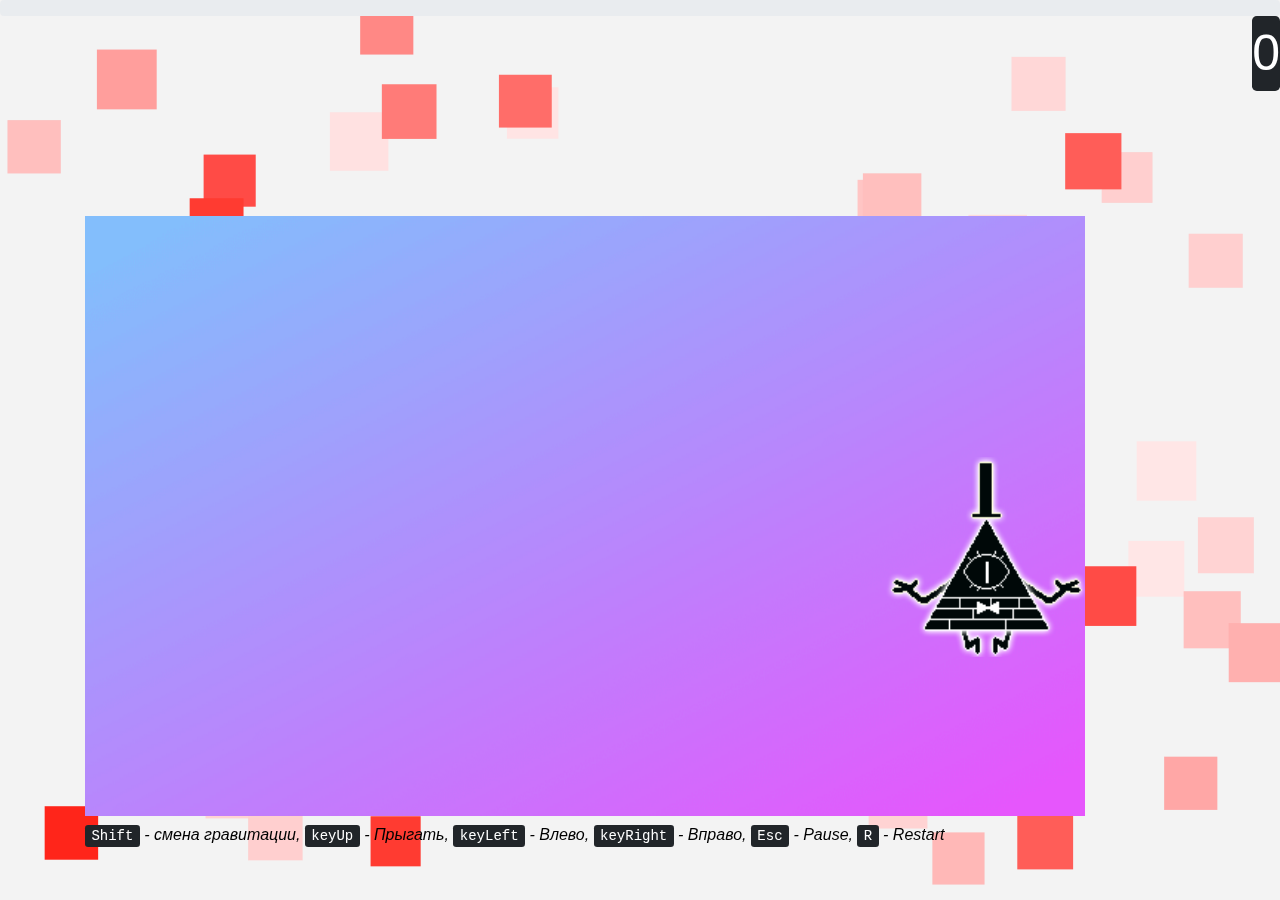
<file: src/index.html>
<!DOCTYPE html>
<html lang="en">
<head>
    <meta charset="UTF-8">
    <title>Red Square</title>
    <link href="https://fonts.googleapis.com/css?family=VT323&display=swap" rel="stylesheet">
    <link rel="stylesheet" href="static/css/bootstrap.css">
    <link rel="stylesheet" href="static/css/main.css">
</head>
<body>
<canvas id="bg-canvas"></canvas>


<div class="progress">
    <div class="progress-bar progress-bar-striped progress-bar-animated bg-success" id="myProgress" role="progressbar"
         style="width: 0" aria-valuenow="25" aria-valuemin="0" aria-valuemax="100"></div>
</div>

<div id="score" class="right-corner">0</div>

<div class="container">
    <canvas id="GameScene"></canvas>
    <div class="align-bottom">
        <kbd>Shift</kbd> <var>- смена гравитации,</var>
        <kbd>keyUp</kbd> <var>- Прыгать,</var>
        <kbd>keyLeft</kbd> <var>- Влево,</var>
        <kbd>keyRight</kbd> <var>- Вправо,</var>
        <kbd>Esc</kbd> <var>- Pause,</var>
        <kbd>R</kbd> <var>- Restart</var>
    </div>
</div>


<script src="game/utils.js"></script>
<script src="game/modals.js"></script>
<script src="game/coins.js"></script>
<script src="game/protoBullet.js"></script>

<script src="configs/sceneConfig.js"></script>
<script src="configs/bossLevels.js"></script>
<script src="game/playGame.js"></script>
<script src="game/billBOSS.js"></script>
<script src="startGame.js"></script>


<script src="game/background.js"></script>

</body>
</html>
</file>
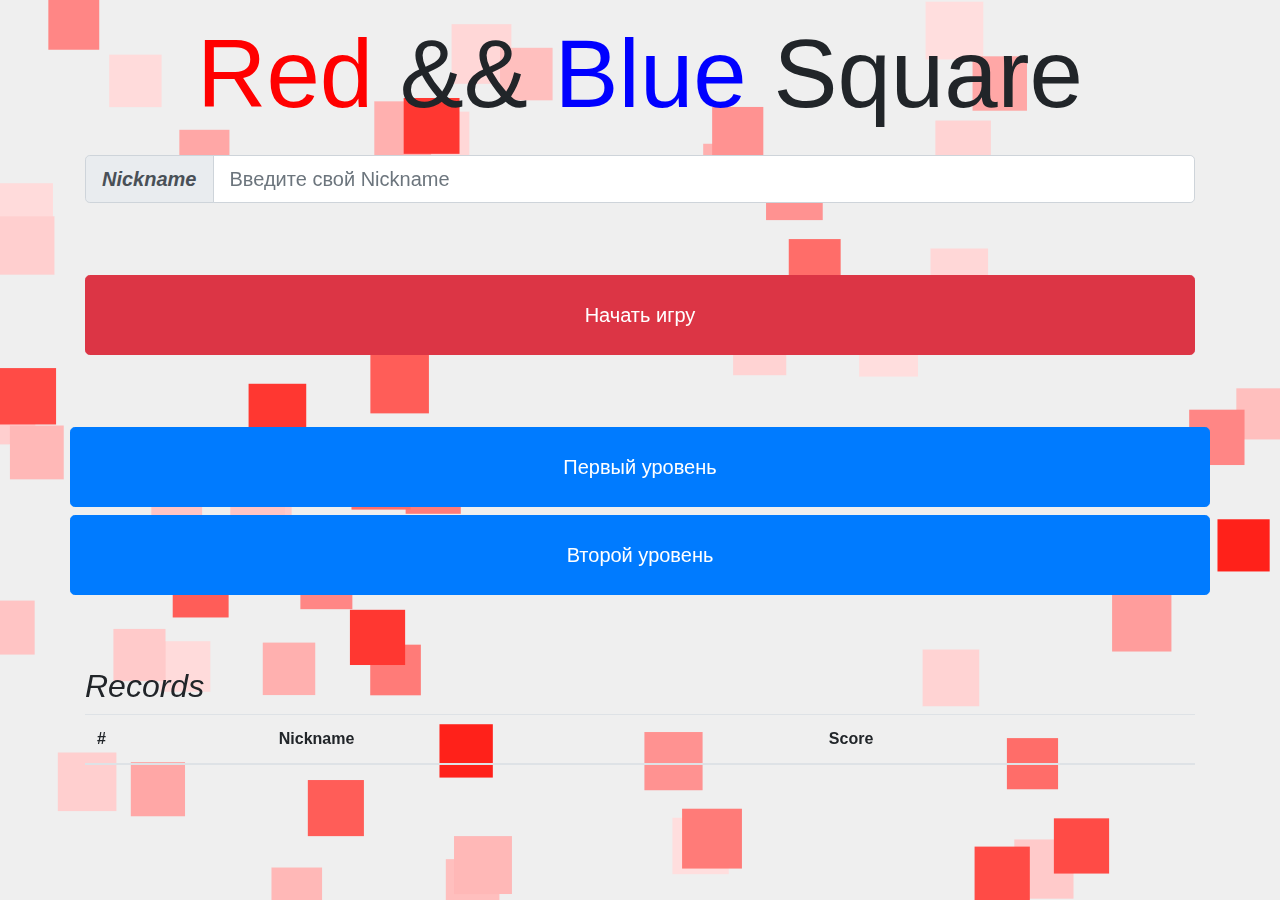
<file: src/menu.html>
<!DOCTYPE html>
<html lang="en">
<head>
    <meta charset="UTF-8">
    <title>Menu</title>
    <link rel="stylesheet" href="static/css/bootstrap.css">
    <link rel="stylesheet" href="static/css/main.css">

    <style>
        button {
            height: 80px;
        }
        red {
            color: red;
        }
        blue {
           color: blue;
        }

    </style>
</head>
<body>
<canvas id="bg-canvas"></canvas>


<div class="text-center">
    <div class="cover-container d-flex w-100 h-100 p-3 mx-auto flex-column">
        <header class="masthead mb-auto">
            <div class="inner">
                <h1 class="display-1"><red>Red</red> && <blue>Blue</blue> Square</h1>
            </div>
        </header>
    </div>
</div>

<div class="container" style="padding-top: 0px">

    <div class="input-group input-group-lg">
        <div class="input-group-prepend">
            <span class="input-group-text" ><strong><i>Nickname</i></strong></span>
        </div>
        <input type="text" class="form-control" id="nickname" placeholder="Введите свой Nickname" aria-label="Large" aria-describedby="inputGroup-sizing-sm">
    </div>
    <br><br><br>

    <button type="button" class="btn btn-danger btn-lg btn-block" onclick="send(1)">Начать игру</button>
    <br>
    <br><br>
    <div class="row">
        <button type="button" class="btn btn-primary btn-lg btn-block"  onclick="send(1)">Первый уровень</button>
        <button type="button" class="btn btn-primary btn-lg btn-block" onclick="send(2)">Второй уровень</button>
    </div>
    <br><br><br>
    <h2><i>Records</i></h2>
    <table class="table">
        <thead>
        <tr>
            <th scope="col">#</th>
            <th scope="col">Nickname</th>
            <th scope="col">Score</th>
        </tr>
        </thead>
        <tbody id="tbody">
        </tbody>
    </table>
</div>

<script>
    function send(lvl) {
        localStorage.lvl = lvl;
        let name = document.getElementById('nickname').value;
        if (name && name.length){
            localStorage.nickname = name;
            window.location = 'index.html';
        }
    }
</script>
<script>
    function compare(_a, _b) {
        let a = _a.value,
            b = _b.value;
        if (a > b) return -1;
        if (a === b) return 0;
        if (a < b)  return 1;
    }
    if ('records' in localStorage){
        let records = JSON.parse(localStorage.records);
        let array = [];
        for (let i in records)
            array.push({name: i, value: records[i].score});
        array.sort(compare);
        let td = '';
        for (let i = 0; i < array.length; i++){
            td += '<tr><th scope="row">'+ i.toString() + '</th><td><strong>' + array[i].name +'</strong></td><td><strong><i>' +
                array[i].value + '</i></strong></td></tr>';
        }
        if (td)
            document.getElementById('tbody').innerHTML = td;
    }

</script>
<script src="game/background.js"></script>
</body>
</html>
</file>
<file: src/static/css/main.css>
body {
    background: gray;

}

#GameScene {
}

var {
    color: #000000;
}

.container {
    padding-top: 200px;
}

#bg-canvas {
    z-index: -10;
    position: absolute;
    top: 0;
    left: 0;
    right: 0;
}

.right-corner {
    float: right;
    font-size: 50px;
    color: #fff;
    background-color: #212529;
    border-radius: .3rem;
}
</file>
